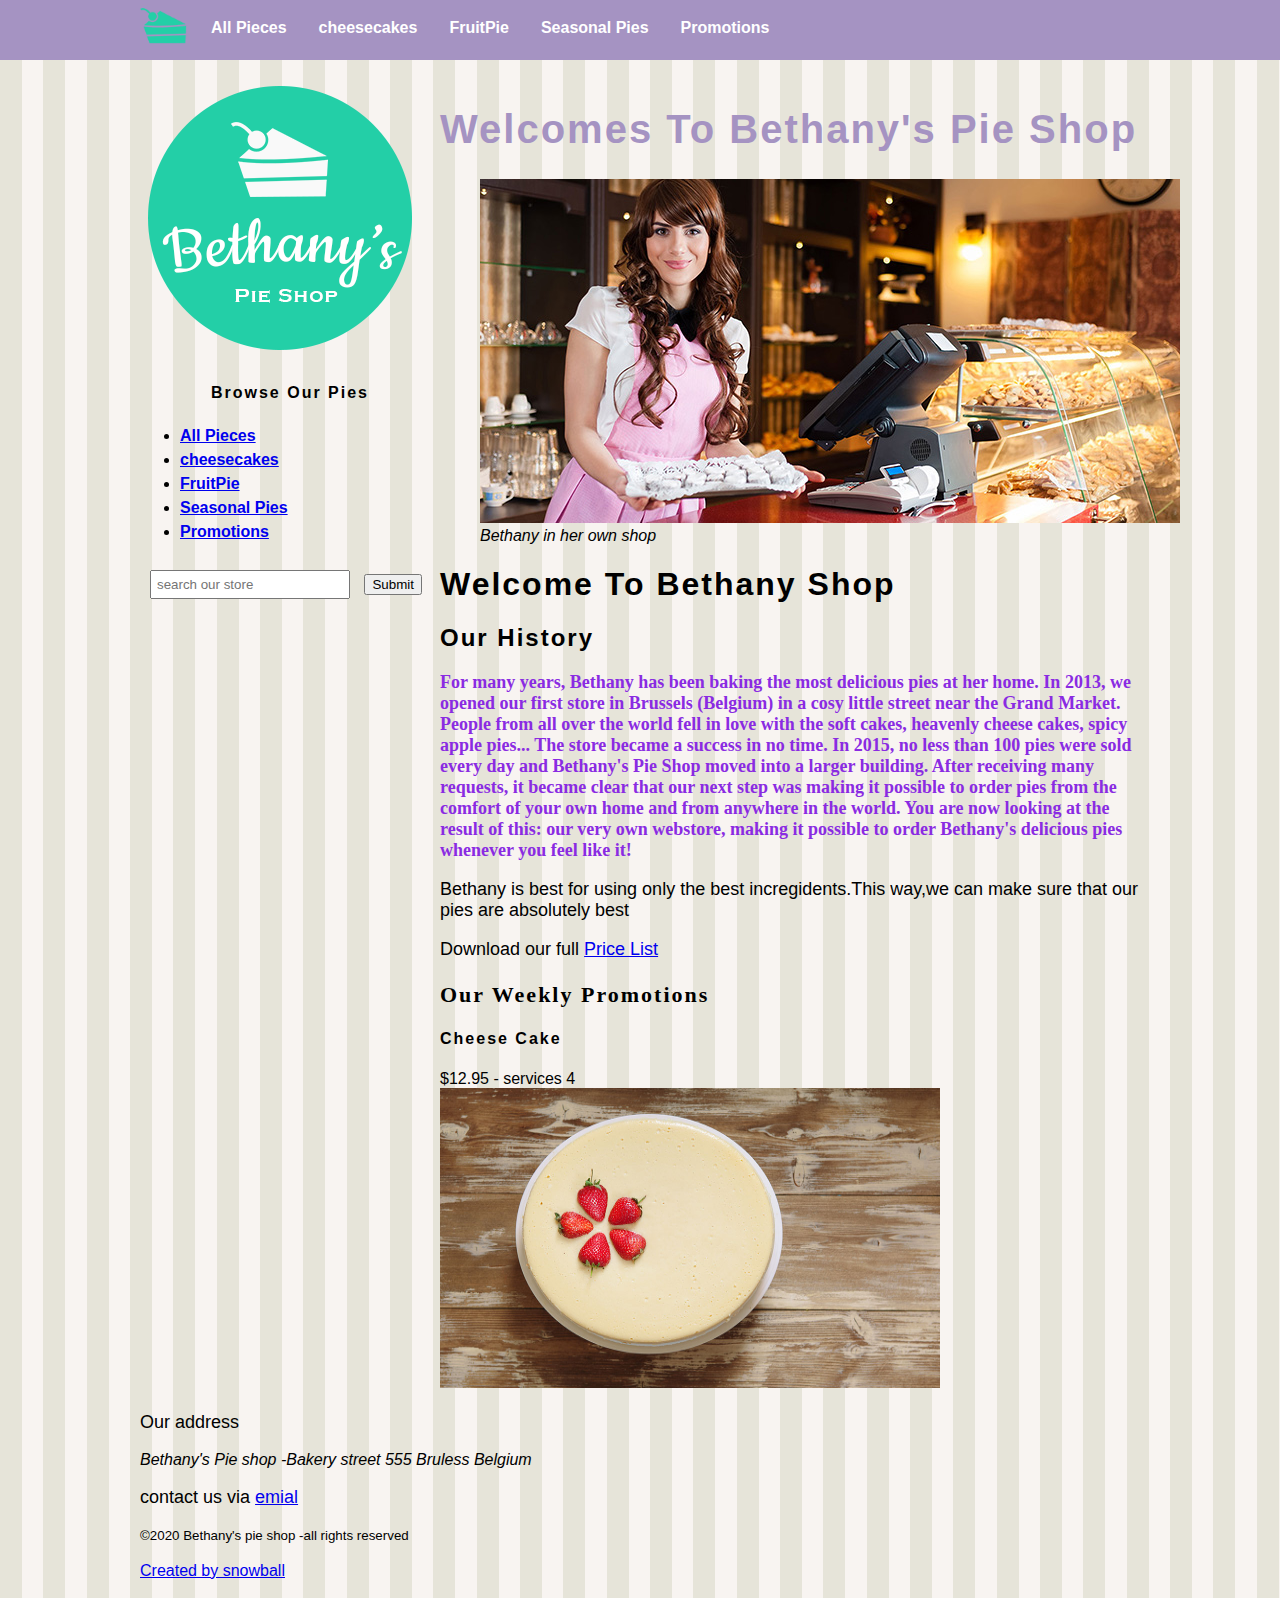
<file: index.html>
<!DOCTYPE html>
<html lang="en">
<head>
    <meta charset="UTF-8">
    <meta http-equiv="X-UA-Compatible" content="IE=edge">
    <meta name="viewport" content="width=device-width, initial-scale=1.0">
    <title>Welcomes to Bethanies pie shop</title>
   <link rel="icon" type="image/png" href="favicon.png">
    <script src="https://oss.maxcdn.com/libs/html5shiv/3.7.0/html5shiv.js"></script> 
    <!-- the above script helps if browser IE<=9 version by making sure website looking properly-->
   <link rel="stylesheet" href="styles.css">
   <style>    
    
</style>
</head>
<body>
    <header id="mainheader">
        <nav>
            <ul>
            <li><img src="images/pie.png" height="55"/></li>
            <li><a href="pieoverview.html">All Pieces</a></li>
            <li><a href="cheesecakes.html"> cheesecakes</a></li>
            <li><a href="fruitpies.html"> FruitPie</a></li>
            <li><a href="seasonalpies.html"> Seasonal Pies</a></li>    
            <li><a href="#promo">Promotions</a></li>
        </ul>
           <!--<img src="images/cake.svg" height="55"> recalulates image size-->
        </nav>
    </header> <!-- forgot this and spend time for hell to find this-->  
        <div style="width:1000px;margin-left:auto;margin-right:auto;">
          <aside id="leftmenu">
            <a href="index.html"><img src="images/bethanylogo.png"></a>
            <header>
                 <h4 style="text-align:center">Browse Our pies</h4>
                 <ul>
                    <li><a href="pieoverview.html">All Pieces</a></li>
                    <li><a href="cheesecakes.html"> cheesecakes</a></li>
                    <li><a href="fruitpies.html"> FruitPie</a></li>
                    <li><a href="seasonalpies.html"> Seasonal Pies</a></li>    
                     <li><a href="#promo">Promotions</a></li>
                </ul>
                <form action="search.html"enctype="multipart/form-data" method="POST" >
                 <input type="search" class="searchbox" placeholder="search our store">
                   
                       <input type="submit">
                   </form>
                </header>
          </aside>
          <main id="main">
               <article>
                   <header>
                    <h1 style="font-size:40px;color:#a593c2;">Welcomes to Bethany's pie shop</h1>
                   </header>
                   <figure>
                   <img src="images/bethany.jpg" width="700" alt="Bethany in her own shop"/>
                  <figcaption> Bethany in her own shop</figcaption>
                </figure>
                   <h1> Welcome to Bethany shop</h1>
                   <h2>Our history</h2>
    <p style="font-family:vardana;font-weight:bold;color:blueviolet;">
    For many years, Bethany has been baking the most delicious pies at her home. In 2013, we opened our first
store in Brussels (Belgium) in a cosy little street near the Grand Market. People from all over the world fell in love
with the soft cakes, heavenly cheese cakes, spicy apple pies... The store became a success in no time.
In 2015, no less than 100 pies were sold every day and Bethany's Pie Shop moved into a larger building.
After receiving many requests, it became clear that our next step was making it possible to order pies from the
comfort of your own home and from anywhere in the world. You are now looking at the result of this: our very own
webstore, making it possible to order Bethany's delicious pies whenever you feel like it!</p>
<p>Bethany is best for using only the best incregidents.This way,we can make sure that our pies are absolutely best</p>
  <p>Download our full <a href="downloads/Price list.zip">Price List</a></p>

               </article>
               <section id="promo">
                <h3 style="font-family:verdana">Our weekly Promotions</h3>
                <h4>cheese cake</h4>
                $12.95 - services 4<br>
                <img src="cheesecake.jpg" width='500' height="300"/>                
               </section>
          </main>
          <footer>
             <p>Our address<address>Bethany's Pie shop -Bakery street 555  Bruless Belgium</address></p>
            <p>contact us via <a href="mailto:setmail@gmail.com">emial</a></p>
             <small>&copy;2020 Bethany's pie shop -all  rights reserved</small>
           <p></p><a href="https://www.snowball.be" target="_blank">Created by snowball</a></p>
        </footer>
        </div>
    </header>
</body>
</html>
</file>
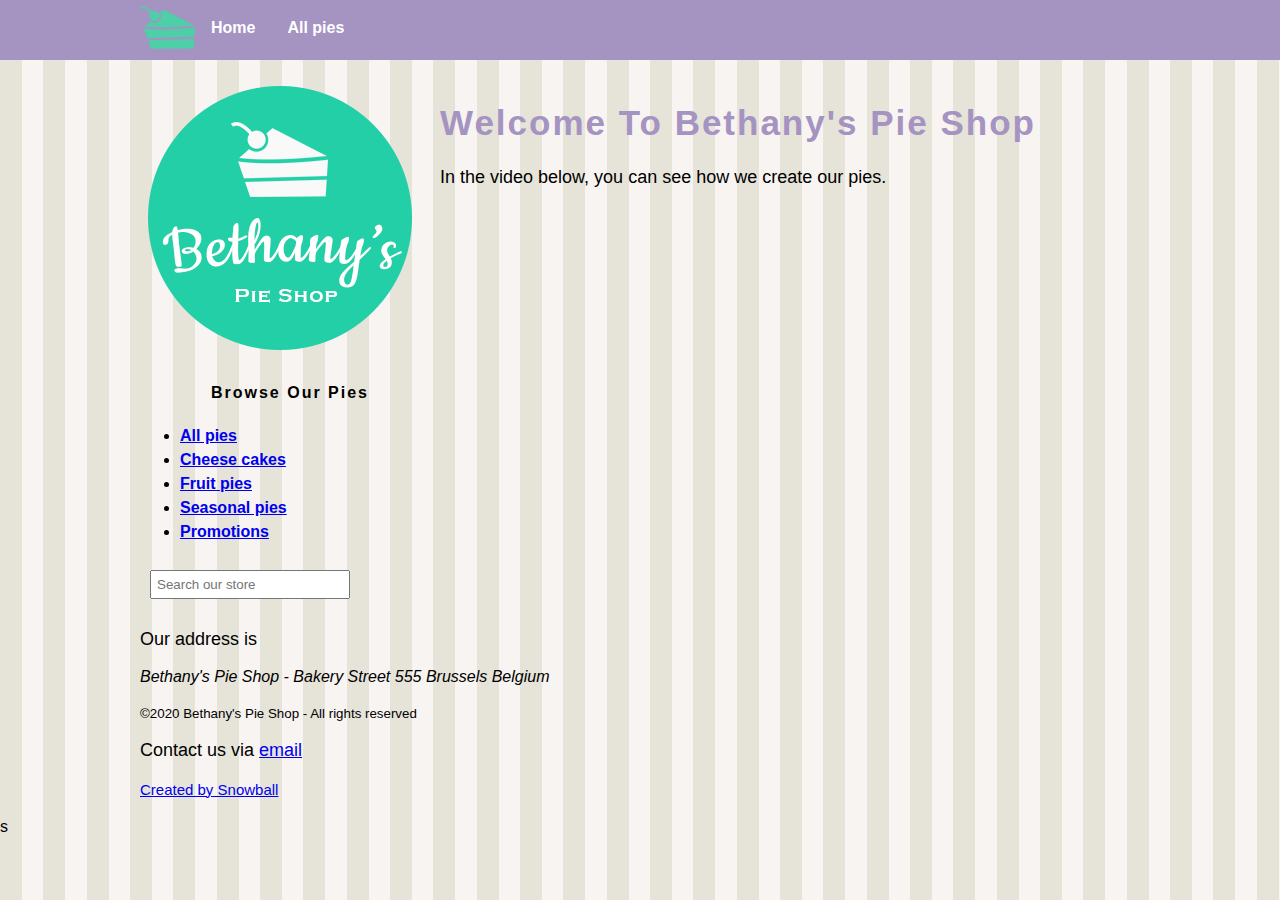
<file: about.html>
<!DOCTYPE html>

<html>

<head>
    <meta charset="utf-8">
    <title>Welcome to Bethany' Pie Shop!</title>
    <meta name="author" content="Bethany's Pie Shop">
    <meta name="description" content="Store front for Bethany's Pie Shop">
    <meta name="viewport" content="width=device-width, initial-scale=1">
    <link rel="icon" type="image/png" href="favicon.png">
    <link rel="stylesheet" href="styles.css">
    <!--[if lt IE 9]>
        <script src="https://oss.maxcdn.com/libs/html5shiv/3.7.0/html5shiv.js"></script>
    <![endif]-->
    <style>
        
    </style>
</head>

<body>
    <header id="mainheader">
        <nav>
            <ul>
                <li><img src="images/cake.svg" height="55" /></li>
                <li><a href="index.html">Home</a></li>
                <li><a href="pieoverview.html">All pies</a></li>
            </ul>
        </nav>
    </header>

    <div style="width:1000px;margin-left: auto;margin-right: auto;">
        <aside id="leftmenu">
            <a href="index.html"><img src="images/bethanylogo.png" /></a>
            <header>
                <h4 style="text-align: center;">Browse our pies</h4>
            </header>
            <ul>
                <li><a href="pieoverview.html">All pies</a></li>
                <li><a href="cheesecakes.html">Cheese cakes</a></li>
                <li><a href="fruitpies.html">Fruit pies</a></li>
                <li><a href="seasonalpies.html">Seasonal pies</a></li>
                <li><a href="#promos">Promotions</a></li>
            </ul>
            <input type="search" class="searchbox" placeholder="Search our store" />

        </aside>
        <main id="main">
            <article>

                <header>
                    <h1 style="font-size:35px;color:#a593c2">Welcome to Bethany's Pie Shop</h1>
                </header>
                <p>In the video below, you can see how we create our pies.</p>
                <iframe width="560" height="315" src="https://www.youtube.com/embed/rmMwNp_k36I" frameborder="0" allow="accelerometer; autoplay; encrypted-media; gyroscope; picture-in-picture" allowfullscreen></iframe>
            </article>
            
        </main>
        <footer>
            <p>Our address is <address>Bethany's Pie Shop - Bakery Street 555 Brussels Belgium</address>
            </p>
            <small>&copy;2020 Bethany's Pie Shop - All rights reserved</small>
            <p>Contact us via <a href="mailto:info@bethanyspieshop.com">email</a></p>
            <p><small><a href="https://www.snowball.be">Created by Snowball</a></small></p>
        </footer>
    </div>

</body>

</html>s
</file>
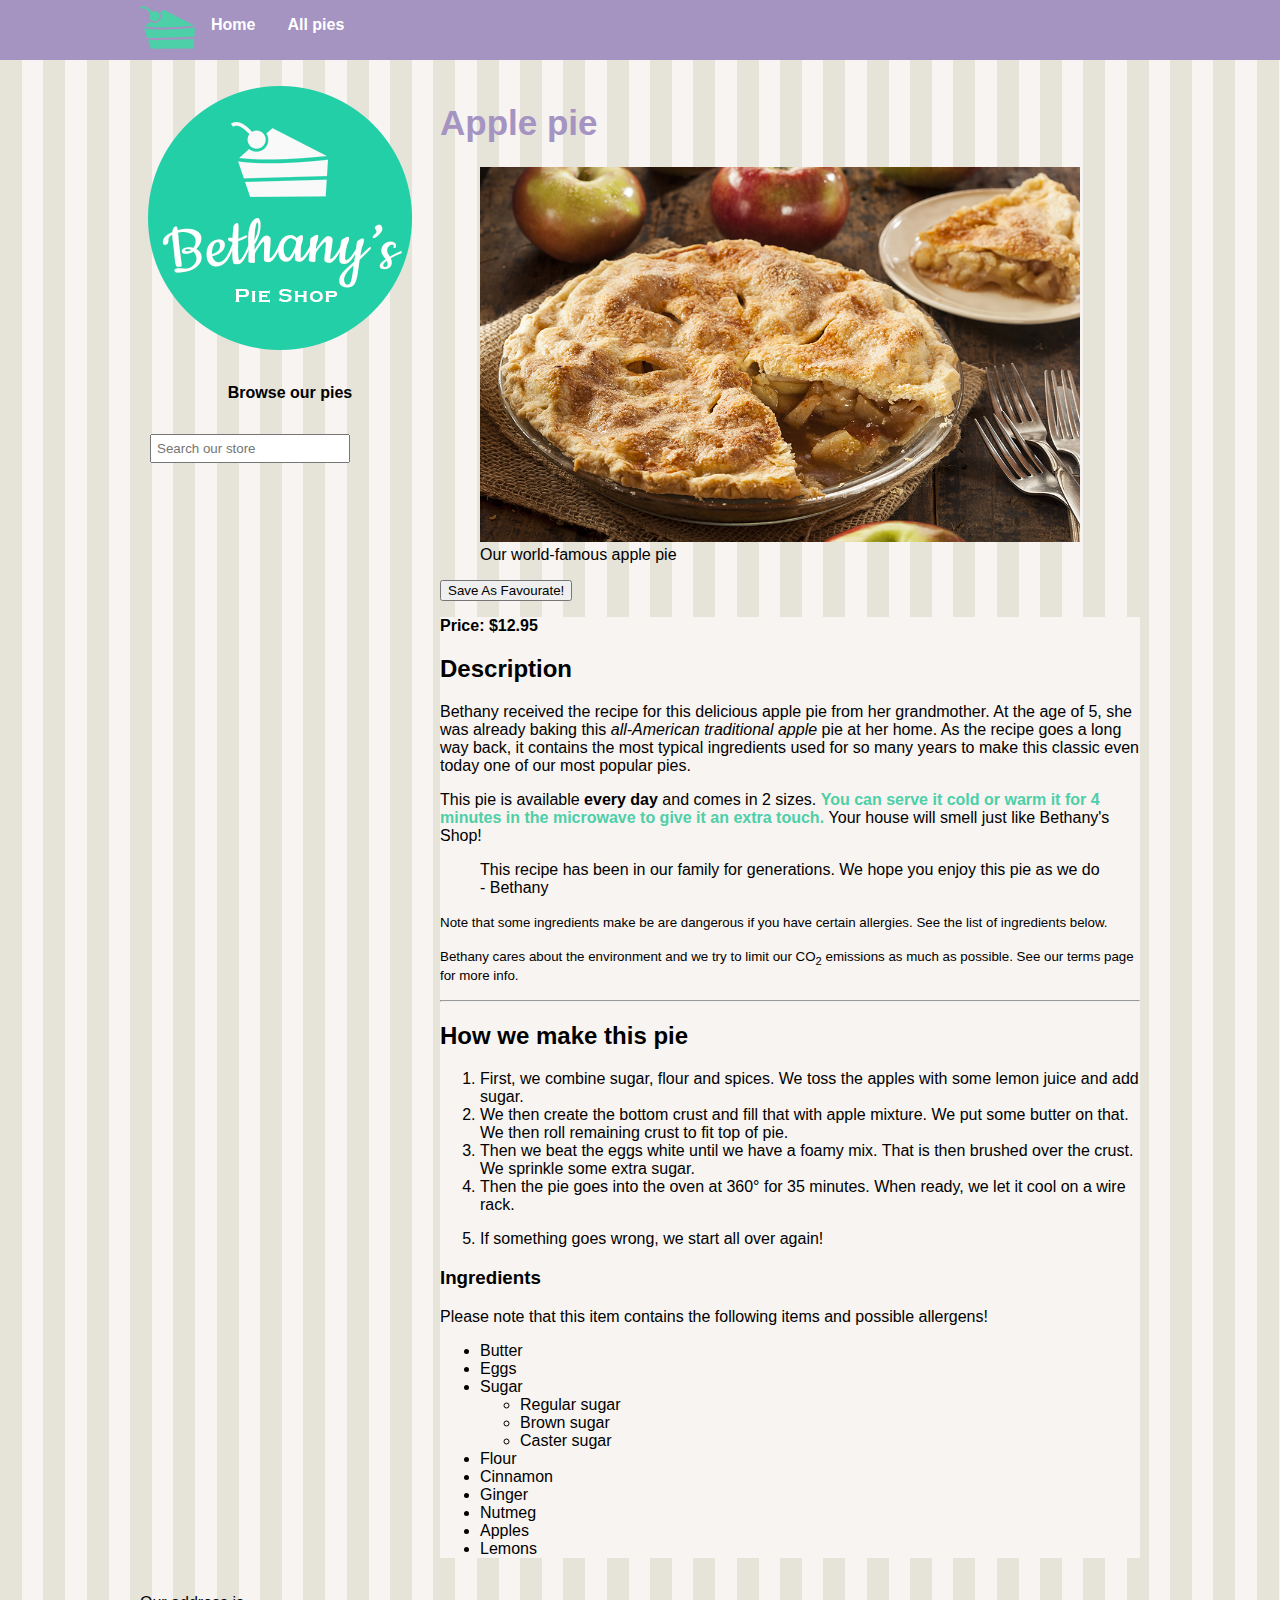
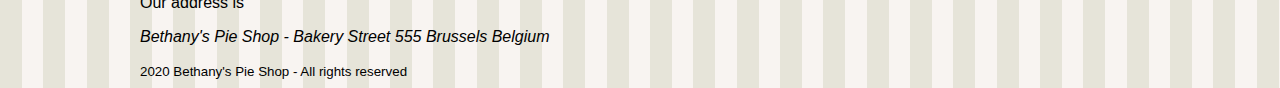
<file: applepie.html>
<!DOCTYPE html>

<html>

<head>
    <meta charset="utf-8">
    <title>Welcome to Bethany' Pie Shop!</title>
    <meta name="author" content="Bethany's Pie Shop">
    <meta name="description" content="Store front for Bethany's Pie Shop">
    <meta name="viewport" content="width=device-width, initial-scale=1">
    <link rel="icon" type="image/png" href="favicon.png">
    <!--[if lt IE 9]>
        <script src="https://oss.maxcdn.com/libs/html5shiv/3.7.0/html5shiv.js"></script>
    <![endif]-->
 
 <style>
        body {
            margin-top: 0px;
            font-family: 'Segoe UI', Tahoma, Geneva, Verdana, sans-serif;
            margin-left: auto;
            margin-right: auto;
            background-color: #e6e4d9;
            background-image: url('images/pattern.png');
        }

        #mainheader {
            background-color: #a593c2;
        }

        #leftmenu {
            float: left;
            width: 30%;
            margin-bottom: 20px;
        }

        nav {
            height: 60px;
            width: 1000px;
            margin: 0 auto 20px;
        }

        .searchbox {
            padding: 5px;
            margin: 10px 10px;
            width: 200px;
        }

        #main {
            float: right;
            width: 70%;
            margin-bottom: 20px;
        }

        footer {
            clear: both;
            width: 100%;
        }

        header,
        section,
        footer,
        aside,
        nav,
        main,
        article,
        figure {
            display: block;
        }

        nav>ul {
            list-style-type: none;
            margin: 0;
            padding: 0;
        }

        nav>ul>li {
            float: left;
        }

        nav>ul>li a {
            display: block;
            color: white;
            text-align: center;
            padding: 16px;
            text-decoration: none;
            font-weight: bold;
        }
    </style>
    <script>
     function save()
     {
         localStorage.setItem("applepie",true); /* true or 1 or '1' working fine*/
     }
     window.onload=function(){
          var favorite = document.getElementById('favourite');
          if(window.localStorage)
          {
              var storage = window.localStorage;/*Mistake written small S in storage faced headache for 10 min so remember Storage*/
              if(storage.getItem('applepie')) /* =='true' or simple keep like both working but syntax is key,value(string)*/
                {
                    favorite.innerHTML = "Apple pie is one of your favourate";
                }
          }
     }
    </script>
</head>
<body>
    <header id="mainheader">
        <nav>
            <ul>
                <li><img src="images/cake.svg" height="55" /></li>
                <li><a href="index.html">Home</a></li>
                <li><a href="pieoverview.html">All pies</a></li>
            </ul>
        </nav>
    </header>

    <div style="width:1000px;margin-left: auto;margin-right: auto;">
        <aside id="leftmenu">
            <a href="index.html"><img src="images/bethanylogo.png" /></a>
            <header>
                <h4 style="text-align: center;">Browse our pies</h4>
                <input type="search" class="searchbox" placeholder="Search our store" />
            </header>
        </aside>
        <main id="main">
            <article>
                <header>
                    <h1 style="font-size:35px;color:#a593c2">Apple pie</h1>
                </header>
                <figure>
                    <a href="images/products/applepie.jpg" target="_blank">
                        <img src="images/products/applepie.jpg" width="600" alt="Apple pie" /></a>
                    <figcaption>Our world-famous apple pie</figcaption>
                </figure>
                <p ><button onclick="save()"type="button">Save As Favourate!</button>
                  <span id="favourite"></span> 
                </p>
                <div style="background-color:#f8f4f1;">
                    <strong>Price: $12.95</strong>
                    <h2>Description</h2>
                    <p>
                        Bethany received the recipe for this delicious apple pie from her grandmother. At the age of 5,
                        she
                        was
                        already baking this <em>all-American traditional apple</em> pie at her home.
                        As the recipe goes a long way back, it contains the most typical ingredients used for so many
                        years
                        to
                        make this classic even today one of our most popular pies.
                    </p>
                    <p>
                        This pie is available <strong>every day</strong> and comes in 2 sizes. <span
                            style="color:#4dcfa8; font-weight:bold ;">You can serve it cold or warm it for 4 minutes
                            in
                            the microwave to give it an extra touch. </span>Your house will smell just like Bethany's
                        Shop!
                    </p>
                    <p>
                        <blockquote>
                            This recipe has been in our family for generations. We hope you enjoy this pie as we do -
                            Bethany
                        </blockquote>
                    </p>

                    <p><small>Note that some ingredients make be are dangerous if you have certain allergies. See the
                            list
                            of ingredients below.</small></p>
                    <p><small>Bethany cares about the environment and we try to limit our CO<sub>2</sub> emissions as
                            much
                            as possible. See our terms page for more info.</small></p>
                    <hr>

                    <h2>How we make this pie</h2>
                    <ol>
                        <li>
                            First, we combine sugar, flour and spices. We toss the apples with some lemon juice and add
                            sugar.
                        </li>
                        <li>We then create the bottom crust and fill that with apple mixture. We put some butter on
                            that. We
                            then roll remaining crust to fit top of pie.
                        </li>
                        <li>Then we beat the eggs white until we have a foamy mix. That is then brushed over the crust.
                            We
                            sprinkle some extra sugar.
                        </li>
                        <li>Then the pie goes into the oven at 360° for 35 minutes. When ready, we let it cool on a wire
                            rack.
                        </li>
                    </ol>

                    <ol start="5">
                        <li>If something goes wrong, we start all over again!</li>
                    </ol>

                    <h3>Ingredients</h3>
                    <p>Please note that this item contains the following items and possible allergens!</p>
                    <ul>
                        <li>Butter</li>
                        <li>Eggs</li>
                        <li>Sugar</li>
                        <ul>
                            <li>Regular sugar</li>
                            <li>Brown sugar</li>
                            <li>Caster sugar</li>
                        </ul>
                        <li>Flour</li>
                        <li>Cinnamon</li>
                        <li>Ginger</li>
                        <li>Nutmeg</li>
                        <li>Apples</li>
                        <li>Lemons</li>
                    </ul>
                </div>
            </article>
        </main>
        <footer>
            <p>Our address is <address>Bethany's Pie Shop - Bakery Street 555 Brussels Belgium</address>
            </p>
            <small>2020 Bethany's Pie Shop - All rights reserved</small>
        </footer>
    </div>

</body>

</html>
</file>
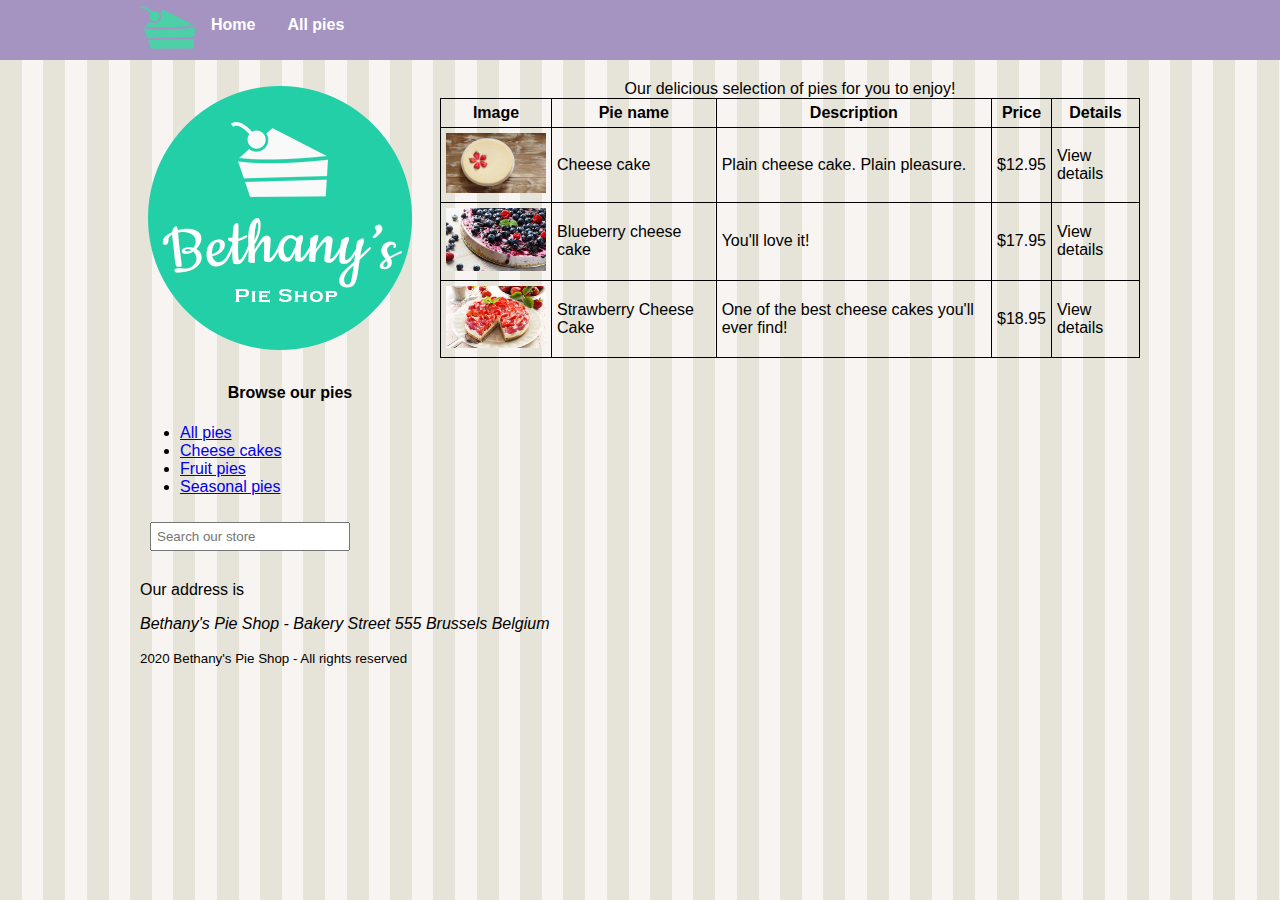
<file: cheesecakes.html>
<!DOCTYPE html>

<html>

<head>
    <meta charset="utf-8">
    <title>Welcome to Bethany' Pie Shop!</title>
    <meta name="author" content="Bethany's Pie Shop">
    <meta name="description" content="Store front for Bethany's Pie Shop">
    <meta name="viewport" content="width=device-width, initial-scale=1">
    <link rel="icon" type="image/png" href="favicon.png">
    <!--[if lt IE 9]>
        <script src="https://oss.maxcdn.com/libs/html5shiv/3.7.0/html5shiv.js"></script>
    <![endif]-->
    <style>
        body {
            margin-top: 0px;
            font-family: 'Segoe UI', Tahoma, Geneva, Verdana, sans-serif;
            margin-left: auto;
            margin-right: auto;
            background-color: #e6e4d9;
            background-image: url('images/pattern.png');
        }

        #mainheader {
            background-color: #a593c2;
        }

        #leftmenu {
            float: left;
            width: 30%;
            margin-bottom: 20px;
        }

        nav {
            height: 60px;
            width: 1000px;
            margin: 0 auto 20px;
        }

        .searchbox {
            padding: 5px;
            margin: 10px 10px;
            width: 200px;
        }

        #main {
            float: right;
            width: 70%;
            margin-bottom: 20px;
        }

        footer {
            clear: both;
            width: 100%;
        }

        header,
        section,
        footer,
        aside,
        nav,
        main,
        article,
        figure {
            display: block;
        }

        table,
        td,
        th {
            border: 1px solid black;
            border-collapse: collapse;
            padding: 5px;
        }

        nav>ul {
            list-style-type: none;
            margin: 0;
            padding: 0;
        }

        nav>ul>li {
            float: left;
        }

        nav>ul>li a {
            display: block;
            color: white;
            text-align: center;
            padding: 16px;
            text-decoration: none;
            font-weight: bold;
        }
    </style>
</head>

<body>
    <header id="mainheader">
        <nav>
            <ul>
                <li><img src="images/cake.svg" height="55" /></li>
                <li><a href="index.html">Home</a></li>
                <li><a href="pieoverview.html">All pies</a></li>
            </ul>
        </nav>
    </header>

    <div style="width:1000px;margin-left: auto;margin-right: auto;">
        <aside id="leftmenu">
            <a href="index.html"><img src="images/bethanylogo.png" /></a>
            <header>
                <h4 style="text-align: center;">Browse our pies</h4>
            </header>
            <ul>
                <li><a href="pieoverview.html">All pies</a></li>
                <li><a href="cheesecakes.html">Cheese cakes</a></li>
                <li><a href="fruitpies.html">Fruit pies</a></li>
                <li><a href="seasonalpies.html">Seasonal pies</a></li>
            </ul>
            <input type="search" class="searchbox" placeholder="Search our store" />

        </aside>
        <main id="main">
            <table >
                <caption>
                    Our delicious selection of pies for you to enjoy!
                </caption>
                <thead>
                    <tr>
                        <th>Image</th>
                        <th>Pie name</th>
                        <th>Description</th>
                        <th>Price</th>
                        <th>Details</th>
                    </tr>
                </thead>
                <tbody>
                    <tr>
                        <td><img src="images/products/cheesecakesmall.jpg" width="100"></td>
                        <td>Cheese cake</td>
                        <td>Plain cheese cake. Plain pleasure.</td>
                        <td>$12.95</td>
                        <td>View details</td>
                    </tr>
                    <tr>
                        <td><img src="images/products/blueberrycheesecakesmall.jpg" width="100"></td>
                        <td>Blueberry cheese cake</td>
                        <td>You'll love it!</td>
                        <td>$17.95</td>
                        <td>View details</td>
                    </tr>
                    <tr>
                        <td><img src="images/products/strawberrycheesecakesmall.jpg" width="100"></td>
                        <td>Strawberry Cheese Cake</td>
                        <td>One of the best cheese cakes you'll ever find!</td>
                        <td>$18.95</td>
                        <td>View details</td>
                    </tr>
                </tbody>
            </table>

          
        </main>
        <footer>
            <p>Our address is <address>Bethany's Pie Shop - Bakery Street 555 Brussels Belgium</address>
            </p>
            <small>2020 Bethany's Pie Shop - All rights reserved</small>
        </footer>
    </div>

</body>

</html>
</file>
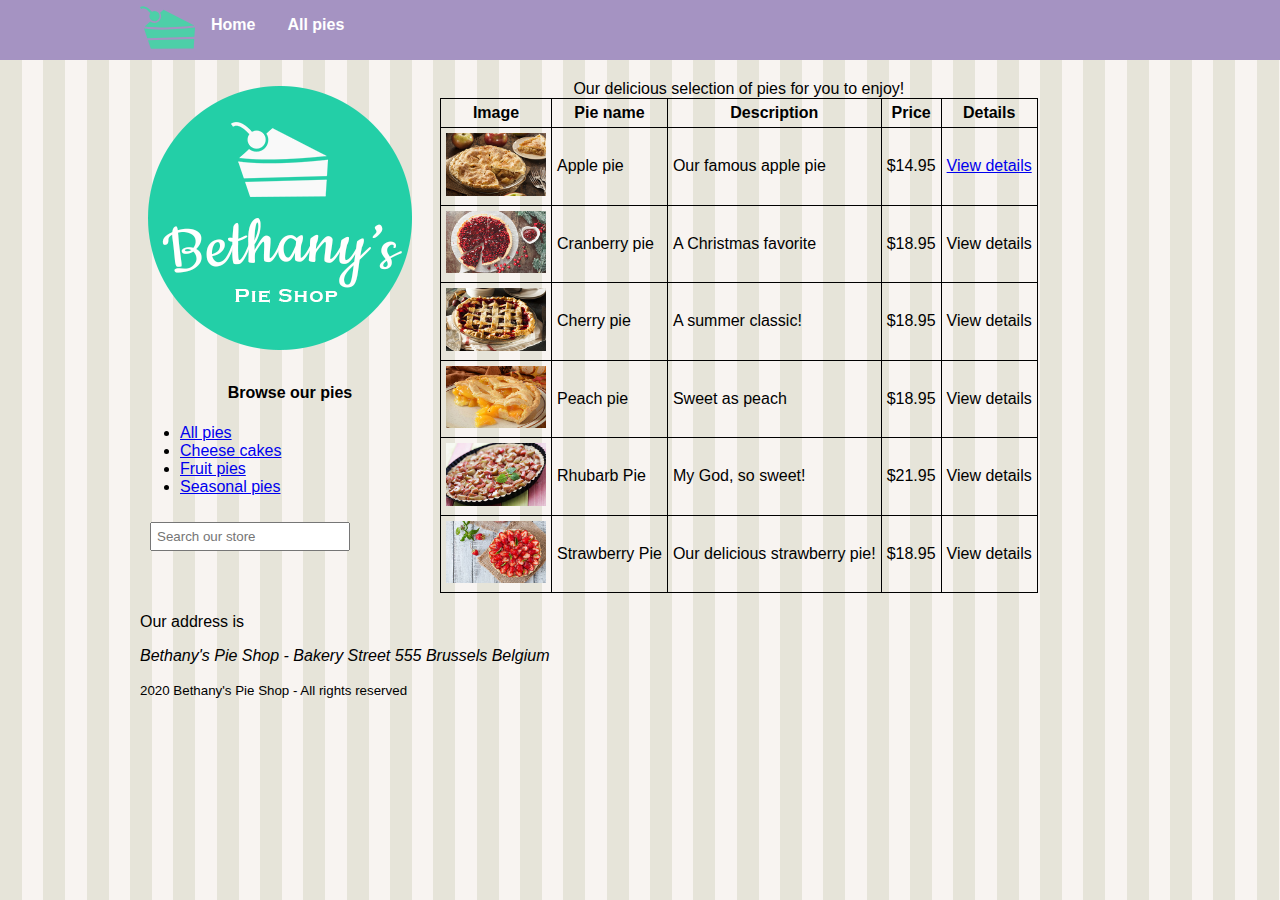
<file: fruitpies.html>
<!DOCTYPE html>

<html>

<head>
    <meta charset="utf-8">
    <title>Welcome to Bethany' Pie Shop!</title>
    <meta name="author" content="Bethany's Pie Shop">
    <meta name="description" content="Store front for Bethany's Pie Shop">
    <meta name="viewport" content="width=device-width, initial-scale=1">
    <link rel="icon" type="image/png" href="favicon.png">
    <!--[if lt IE 9]>
        <script src="https://oss.maxcdn.com/libs/html5shiv/3.7.0/html5shiv.js"></script>
    <![endif]-->
    <style>
        body {
            margin-top: 0px;
            font-family: 'Segoe UI', Tahoma, Geneva, Verdana, sans-serif;
            margin-left: auto;
            margin-right: auto;
            background-color: #e6e4d9;
            background-image: url('images/pattern.png');
        }

        #mainheader {
            background-color: #a593c2;
        }

        #leftmenu {
            float: left;
            width: 30%;
            margin-bottom: 20px;
        }

        nav {
            height: 60px;
            width: 1000px;
            margin: 0 auto 20px;
        }

        .searchbox {
            padding: 5px;
            margin: 10px 10px;
            width: 200px;
        }

        #main {
            float: right;
            width: 70%;
            margin-bottom: 20px;
        }

        footer {
            clear: both;
            width: 100%;
        }

        header,
        section,
        footer,
        aside,
        nav,
        main,
        article,
        figure {
            display: block;
        }

        table,
        td,
        th {
            border: 1px solid black;
            border-collapse: collapse;
            padding: 5px;
        }

        nav>ul {
            list-style-type: none;
            margin: 0;
            padding: 0;
        }

        nav>ul>li {
            float: left;
        }

        nav>ul>li a {
            display: block;
            color: white;
            text-align: center;
            padding: 16px;
            text-decoration: none;
            font-weight: bold;
        }
    </style>
</head>

<body>
    <header id="mainheader">
        <nav>
            <ul>
                <li><img src="images/cake.svg" height="55" /></li>
                <li><a href="index.html">Home</a></li>
                <li><a href="pieoverview.html">All pies</a></li>
            </ul>
        </nav>
    </header>

    <div style="width:1000px;margin-left: auto;margin-right: auto;">
        <aside id="leftmenu">
            <a href="index.html"><img src="images/bethanylogo.png" /></a>
            <header>
                <h4 style="text-align: center;">Browse our pies</h4>
            </header>
            <ul>
                <li><a href="pieoverview.html">All pies</a></li>
                <li><a href="cheesecakes.html">Cheese cakes</a></li>
                <li><a href="fruitpies.html">Fruit pies</a></li>
                <li><a href="seasonalpies.html">Seasonal pies</a></li>
            </ul>
            <input type="search" class="searchbox" placeholder="Search our store" />

        </aside>
        <main id="main">
            <table >
                <caption>
                    Our delicious selection of pies for you to enjoy!
                </caption>
                <thead>
                    <tr>
                        <th>Image</th>
                        <th>Pie name</th>
                        <th>Description</th>
                        <th>Price</th>
                        <th>Details</th>
                    </tr>
                </thead>
                <tbody>
                    <tr>
                        <td><img src="images/products/applepiesmall.jpg" width="100"></td>
                        <td>Apple pie</td>
                        <td>Our famous apple pie</td>
                        <td>$14.95</td>
                        <td><a href="applepie.html" target="_blank">View details</a></td>
                    </tr>
                    <tr>
                        <td><img src="images/products/cranberrypiesmall.jpg" width="100"></td>
                        <td>Cranberry pie</td>
                        <td>A Christmas favorite</td>
                        <td>$18.95</td>
                        <td>View details</td>
                    </tr>
                    <tr>
                        <td><img src="images/products/cherrypiesmall.jpg" width="100"></td>
                        <td>Cherry pie</td>
                        <td>A summer classic!</td>
                        <td>$18.95</td>
                        <td>View details</td>
                    </tr>
                    <tr>
                        <td><img src="images/products/peachpiesmall.jpg" width="100"></td>
                        <td>Peach pie</td>
                        <td>Sweet as peach</td>
                        <td>$18.95</td>
                        <td>View details</td>
                    </tr>
                    <tr>
                        <td><img src="images/products/rhubarbpiesmall.jpg" width="100"></td>
                        <td>Rhubarb Pie</td>
                        <td>My God, so sweet!</td>
                        <td>$21.95</td>
                        <td>View details</td>
                    </tr>
                    <tr>
                        <td><img src="images/products/strawberrypiesmall.jpg" width="100"></td>
                        <td>Strawberry Pie</td>
                        <td>Our delicious strawberry pie!</td>
                        <td>$18.95</td>
                        <td>View details</td>
                    </tr>
                </tbody>
            </table>

          
        </main>
        <footer>
            <p>Our address is <address>Bethany's Pie Shop - Bakery Street 555 Brussels Belgium</address>
            </p>
            <small>2020 Bethany's Pie Shop - All rights reserved</small>
        </footer>
    </div>

</body>

</html>
</file>
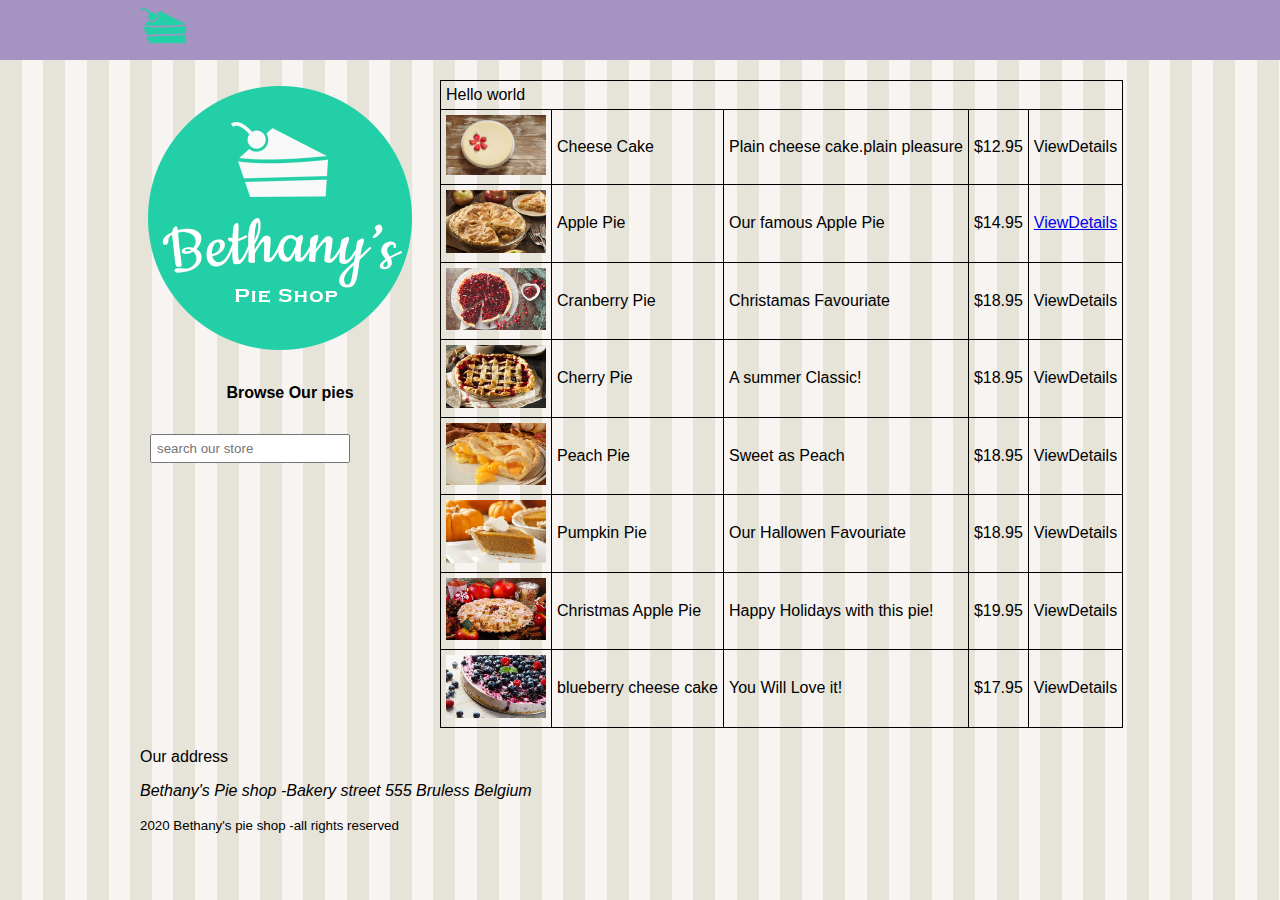
<file: pieoverview.html>
<!DOCTYPE html>
<html lang="en">
<head>
    <meta charset="UTF-8">
    <meta http-equiv="X-UA-Compatible" content="IE=edge">
    <meta name="viewport" content="width=device-width, initial-scale=1.0">
    <title>Welcomes to Bethanies pie shop</title>
   <link rel="icon" type="image/png" href="favicon.png">
    <script src="https://oss.maxcdn.com/libs/html5shiv/3.7.0/html5shiv.js"></script> 
    <!-- the above script helps if browser IE<=9 version by making sure website looking properly-->
   <style>    
    body{
      margin-top:0;
     font-family:'Segoe UI','Segoe UI', Tahoma, Geneva, Verdana, sans-serif;
     margin-left:auto;
     margin-right:auto;
     background-color:#e6e4d9;
     background-image:url('images/pattern.png');
    }
   #mainheader{
       background-color:#a593c2;
   }
   nav{
       height:60px;
       width:1000px;
       margin:0 auto 20px; /* top,left,right,bottom*/
   }
   #leftmenu{
       float:left;
       width:30%;
       margin-bottom:20px;
   }
   #main{
       float:right;
       width:70%;
       margin-bottom:20px;
   }
   .searchbox{
       padding:5px;
       margin:10px;
       width:200px;
   }
   footer{
       clear:both;
       width:100%;
   }
   header,section,footer,aside,nav,main,article,figure{display:block;} /* for old browsers :: this make sures display properly website*/
table,td,th{
    border:1px solid black;
    border-collapse:collapse;
    padding:5px;
}
</style>
</head>
<body>
    <header id="mainheader">
        <nav>
           <img src="images/pie.png" height="55"/>
            <!--<img src="images/cake.svg" height="55"> recalulates image size-->
        </nav>
    </header> <!-- forgot this and spend time for hell to find this-->  
        <div style="width:1000px;margin-left:auto;margin-right:auto;">
          <aside id="leftmenu">
            <img src="images/bethanylogo.png">
            <header>
                 <h4 style="text-align:center">Browse Our pies</h4>
                 <input type="search" class="searchbox" placeholder="search our store">
             </header>
          </aside>
          <main id="main">
              <table border="1">
                <!-- <caption>
                     Our Delicious Selection of pies for you to enjoy!
                 </caption>
                 <thead>
                     <tr>
                         <th>Image</th>
                         <th>Pie Name</th>
                         <th>Description</th>
                         <th>Price </th>
                         <th>Details</th>
                     </tr>
                 </thead>-->
            <tbody>
            <tr>
                <td colspan="5"> Hello world</td>
            </tr>    
             <tr>
              <td><img src="images/products/cheesecakesmall.jpg" width="100"></td>
              <td>Cheese Cake</td>
              <td>Plain cheese cake.plain pleasure</td>
              <td>$12.95</td>
              <td>ViewDetails</td>    
            </tr>
            <tr>
                <td><img src="images/products/applepiesmall.jpg" width="100"></td>
                <td>Apple Pie</td>
                <td>Our famous Apple Pie</td>
                <td>$14.95</td>
                <td><a href="applepie.html">ViewDetails</a></td>    
              </tr>
              <tr>
                <td><img src="images/products/cranberrypiesmall.jpg" width="100"></td>
                <td>Cranberry Pie</td>
                <td>Christamas Favouriate</td>
                <td>$18.95</td>
                <td>ViewDetails</td>    
              </tr>
              <tr>
                <td><img src="images/products/cherrypiesmall.jpg" width="100"></td>
                <td>Cherry Pie</td>
                <td>A summer Classic!</td>
                <td>$18.95</td>
                <td>ViewDetails</td>    
              </tr>
              <tr>
                <td><img src="images/products/peachpiesmall.jpg" width="100"></td>
                <td>Peach Pie</td>
                <td>Sweet as Peach</td>
                <td>$18.95</td>
                <td>ViewDetails</td>    
              </tr>
              <tr>
                <td><img src="images/products/pumpkinpiesmall.jpg" width="100"></td>
                <td>Pumpkin Pie</td>
                <td>Our Hallowen Favouriate</td>
                <td>$18.95</td>
                <td>ViewDetails</td>    
              </tr>
              <tr>
                <td><img src="images/products/christmasapplepiesmall.jpg" width="100"></td>
                <td>Christmas Apple Pie</td>
                <td>Happy Holidays with this pie!</td>
                <td>$19.95</td>
                <td>ViewDetails</td>    
              </tr>
              <tr>
                <td><img src="images/products/blueberrycheesecakesmall.jpg" width="100"></td>
                <td>blueberry cheese cake</td>
                <td>You Will Love it!</td>
                <td>$17.95</td>
                <td>ViewDetails</td>    
              </tr>
            </tbody>
        </table>
        </main>   
          <footer>
             <p>Our address<address>Bethany's Pie shop -Bakery street 555  Bruless Belgium</address></p>
            <small>2020 Bethany's pie shop -all  rights reserved</small>
          </footer>
        </div>
    </header>
</body>
</html>
</file>
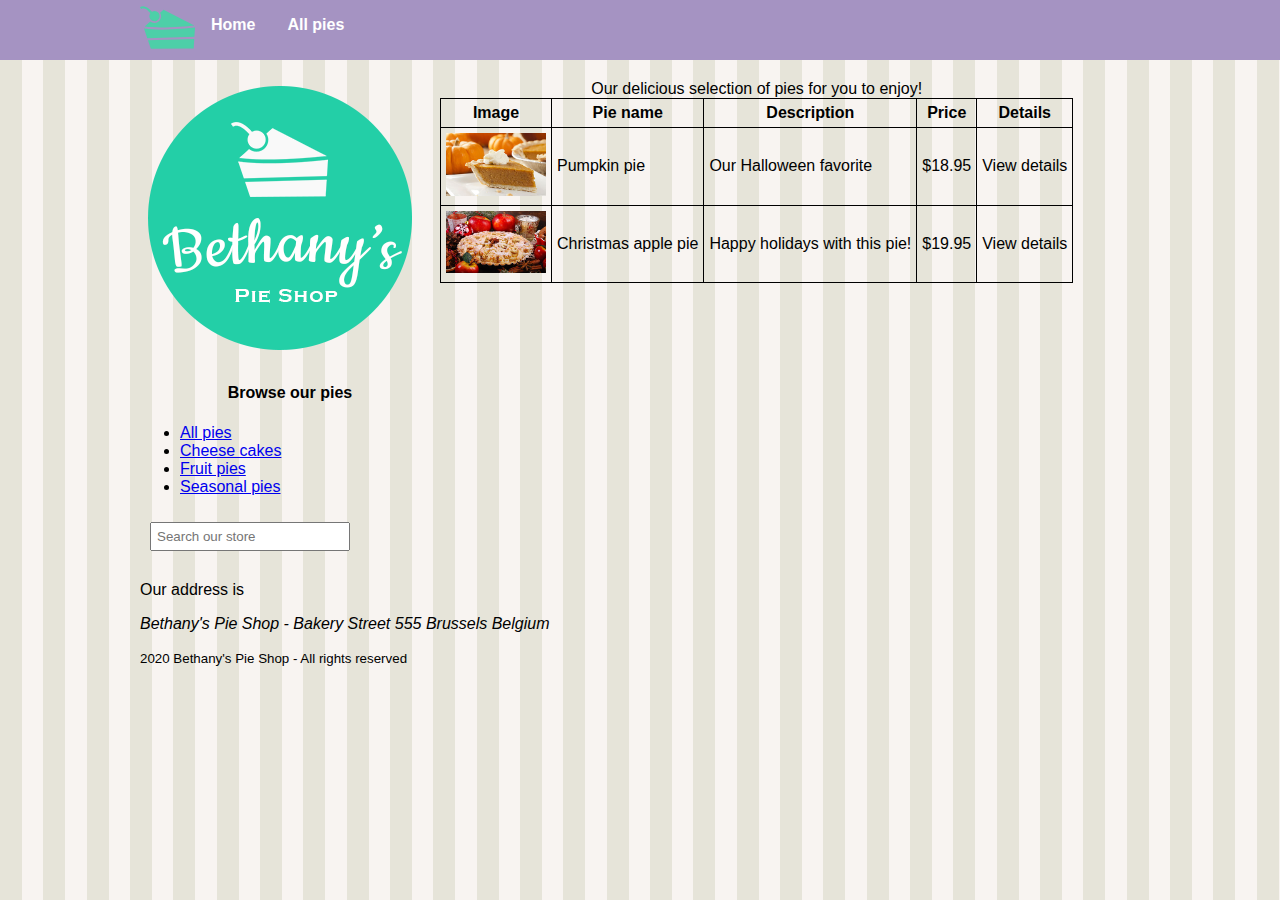
<file: seasonalpies.html>
<!DOCTYPE html>

<html>

<head>
    <meta charset="utf-8">
    <title>Welcome to Bethany' Pie Shop!</title>
    <meta name="author" content="Bethany's Pie Shop">
    <meta name="description" content="Store front for Bethany's Pie Shop">
    <meta name="viewport" content="width=device-width, initial-scale=1">
    <link rel="icon" type="image/png" href="favicon.png">
    <!--[if lt IE 9]>
        <script src="https://oss.maxcdn.com/libs/html5shiv/3.7.0/html5shiv.js"></script>
    <![endif]-->
    <style>
        body {
            margin-top: 0px;
            font-family: 'Segoe UI', Tahoma, Geneva, Verdana, sans-serif;
            margin-left: auto;
            margin-right: auto;
            background-color: #e6e4d9;
            background-image: url('images/pattern.png');
        }

        #mainheader {
            background-color: #a593c2;
        }

        #leftmenu {
            float: left;
            width: 30%;
            margin-bottom: 20px;
        }

        nav {
            height: 60px;
            width: 1000px;
            margin: 0 auto 20px;
        }

        .searchbox {
            padding: 5px;
            margin: 10px 10px;
            width: 200px;
        }

        #main {
            float: right;
            width: 70%;
            margin-bottom: 20px;
        }

        footer {
            clear: both;
            width: 100%;
        }

        header,
        section,
        footer,
        aside,
        nav,
        main,
        article,
        figure {
            display: block;
        }

        table,
        td,
        th {
            border: 1px solid black;
            border-collapse: collapse;
            padding: 5px;
        }

        nav>ul {
            list-style-type: none;
            margin: 0;
            padding: 0;
        }

        nav>ul>li {
            float: left;
        }

        nav>ul>li a {
            display: block;
            color: white;
            text-align: center;
            padding: 16px;
            text-decoration: none;
            font-weight: bold;
        }
    </style>
</head>

<body>
    <header id="mainheader">
        <nav>
            <ul>
                <li><img src="images/cake.svg" height="55" /></li>
                <li><a href="index.html">Home</a></li>
                <li><a href="pieoverview.html">All pies</a></li>
            </ul>
        </nav>
    </header>

    <div style="width:1000px;margin-left: auto;margin-right: auto;">
        <aside id="leftmenu">
            <a href="index.html"><img src="images/bethanylogo.png" /></a>
            <header>
                <h4 style="text-align: center;">Browse our pies</h4>
            </header>
            <ul>
                <li><a href="pieoverview.html">All pies</a></li>
                <li><a href="cheesecakes.html">Cheese cakes</a></li>
                <li><a href="fruitpies.html">Fruit pies</a></li>
                <li><a href="seasonalpies.html">Seasonal pies</a></li>
            </ul>
            <input type="search" class="searchbox" placeholder="Search our store" />

        </aside>
        <main id="main">
            <table >
                <caption>
                    Our delicious selection of pies for you to enjoy!
                </caption>
                <thead>
                    <tr>
                        <th>Image</th>
                        <th>Pie name</th>
                        <th>Description</th>
                        <th>Price</th>
                        <th>Details</th>
                    </tr>
                </thead>
                <tbody>
                    <tr>
                        <td><img src="images/products/pumpkinpiesmall.jpg" width="100"></td>
                        <td>Pumpkin pie</td>
                        <td>Our Halloween favorite</td>
                        <td>$18.95</td>
                        <td>View details</td>
                    </tr>
                    <tr>
                        <td><img src="images/products/christmasapplepiesmall.jpg" width="100"></td>
                        <td>Christmas apple pie</td>
                        <td>Happy holidays with this pie!</td>
                        <td>$19.95</td>
                        <td>View details</td>
                    </tr>
                </tbody>
            </table>

           
        </main>
        <footer>
            <p>Our address is <address>Bethany's Pie Shop - Bakery Street 555 Brussels Belgium</address>
            </p>
            <small>2020 Bethany's Pie Shop - All rights reserved</small>
        </footer>
    </div>

</body>

</html>
</file>
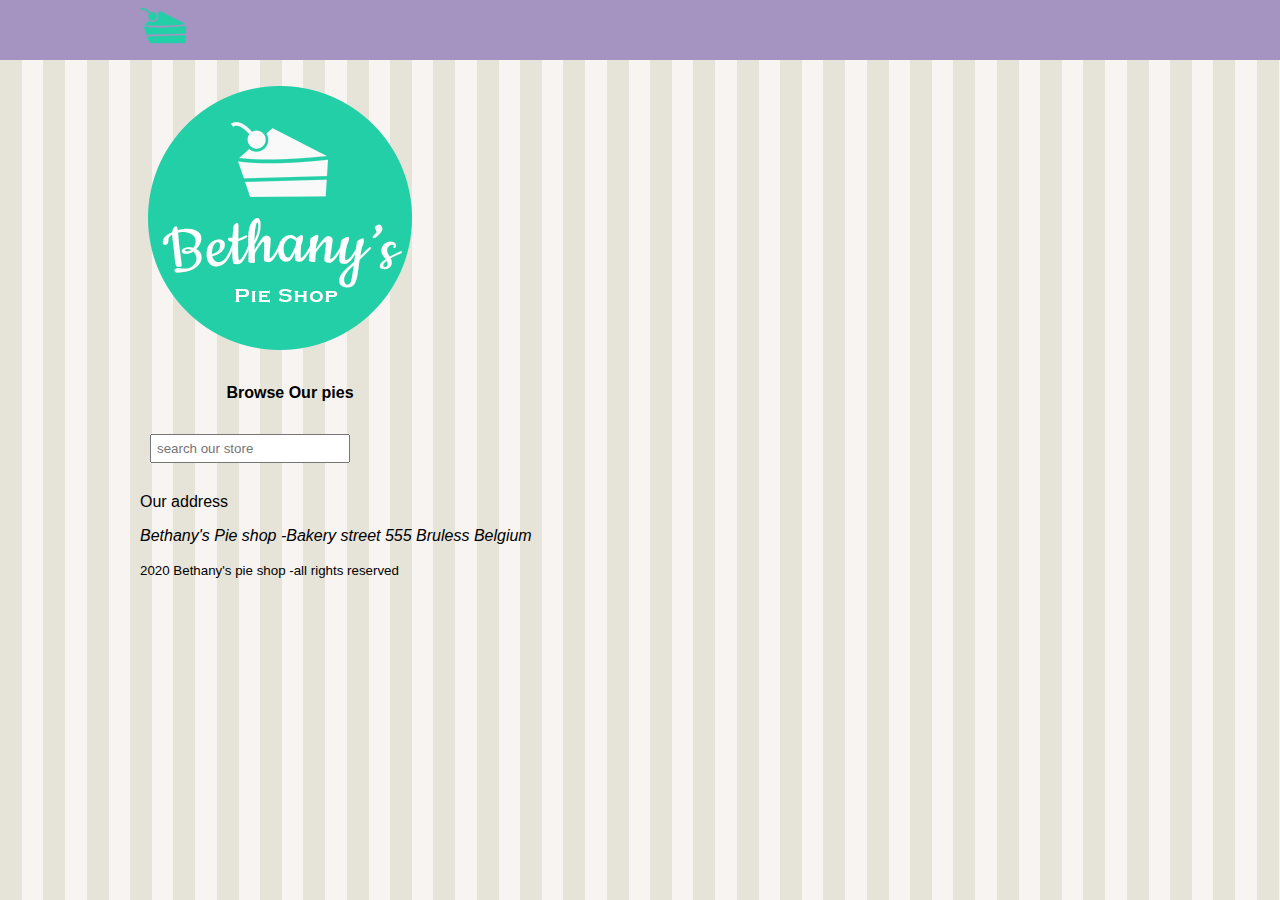
<file: template.html>
<!DOCTYPE html>
<html lang="en">
<head>
    <meta charset="UTF-8">
    <meta http-equiv="X-UA-Compatible" content="IE=edge">
    <meta name="viewport" content="width=device-width, initial-scale=1.0">
    <title>Welcomes to Bethanies pie shop</title>
   <link rel="icon" type="image/png" href="favicon.png">
    <script src="https://oss.maxcdn.com/libs/html5shiv/3.7.0/html5shiv.js"></script> 
    <!-- the above script helps if browser IE<=9 version by making sure website looking properly-->
   <style>    
    body{
      margin-top:0;
     font-family:'Segoe UI','Segoe UI', Tahoma, Geneva, Verdana, sans-serif;
     margin-left:auto;
     margin-right:auto;
     background-color:#e6e4d9;
     background-image:url('images/pattern.png');
    }
   #mainheader{
       background-color:#a593c2;
   }
   nav{
       height:60px;
       width:1000px;
       margin:0 auto 20px; /* top,left,right,bottom*/
   }
   #leftmenu{
       float:left;
       width:30%;
       margin-bottom:20px;
   }
   #main{
       float:right;
       width:70%;
       margin-bottom:20px;
   }
   .searchbox{
       padding:5px;
       margin:10px;
       width:200px;
   }
   footer{
       clear:both;
       width:100%;
   }
   header,section,footer,aside,nav,main,article,figure{display:block;} /* for old browsers :: this make sures display properly website*/
</style>
</head>
<body>
    <header id="mainheader">
        <nav>
           <img src="images/pie.png" height="55"/>
            <!--<img src="images/cake.svg" height="55"> recalulates image size-->
        </nav>
    </header> <!-- forgot this and spend time for hell to find this-->  
        <div style="width:1000px;margin-left:auto;margin-right:auto;">
          <aside id="leftmenu">
            <img src="images/bethanylogo.png">
            <header>
                 <h4 style="text-align:center">Browse Our pies</h4>
                 <input type="search" class="searchbox" placeholder="search our store">
             </header>
          </aside>
          <main id="main">
            
        </main>   
          <footer>
             <p>Our address<address>Bethany's Pie shop -Bakery street 555  Bruless Belgium</address></p>
            <small>2020 Bethany's pie shop -all  rights reserved</small>
          </footer>
        </div>
    </header>
</body>
</html>
</file>
<file: styles.css>
body{
    margin-top:0;
   font-family:'Segoe UI','Segoe UI', Tahoma, Geneva, Verdana, sans-serif;
   margin-left:auto;
   margin-right:auto;
   background-color:#e6e4d9;
   background-image:url('images/pattern.png');
  }
 #mainheader{
     background-color:#a593c2;
 }
 nav{
     height:60px;
     width:1000px;
     margin:0 auto 20px; /* top,left,right,bottom*/
 }
 #leftmenu{
     float:left;
     width:30%;
     margin-bottom:20px;
 }
 #main{
     float:right;
     width:70%;
     margin-bottom:20px;
 }
 .searchbox{
     padding:5px;
     margin:10px;
     width:200px;
 }
 footer{
     clear:both;
     width:100%;
 }
 header,section,footer,aside,nav,main,article,figure{display:block;} /* for old browsers :: this make sures display properly website*/

 nav>ul {
          list-style-type: none;
          margin: 0;
          padding: 0;
      }

      nav>ul>li {
          float: left;
      }

      nav>ul>li a {
          display: block;
          color: white;
          text-align: center;
          padding: 16px;
          text-decoration: none;
          font-weight: bold;
      }
    /* 27-4-2022*/
      p{
        font-size:18px;
    }  
    h3{
        font-size:22px;
    }
    li{
        font-weight:bold;
        line-height:1.5;
    }
    figcaption{
        font-style:italic;
    }
    h1,h2,h3,h4,h5,h6{letter-spacing:2px;
       text-transform:capitalize;
    }
</file>
